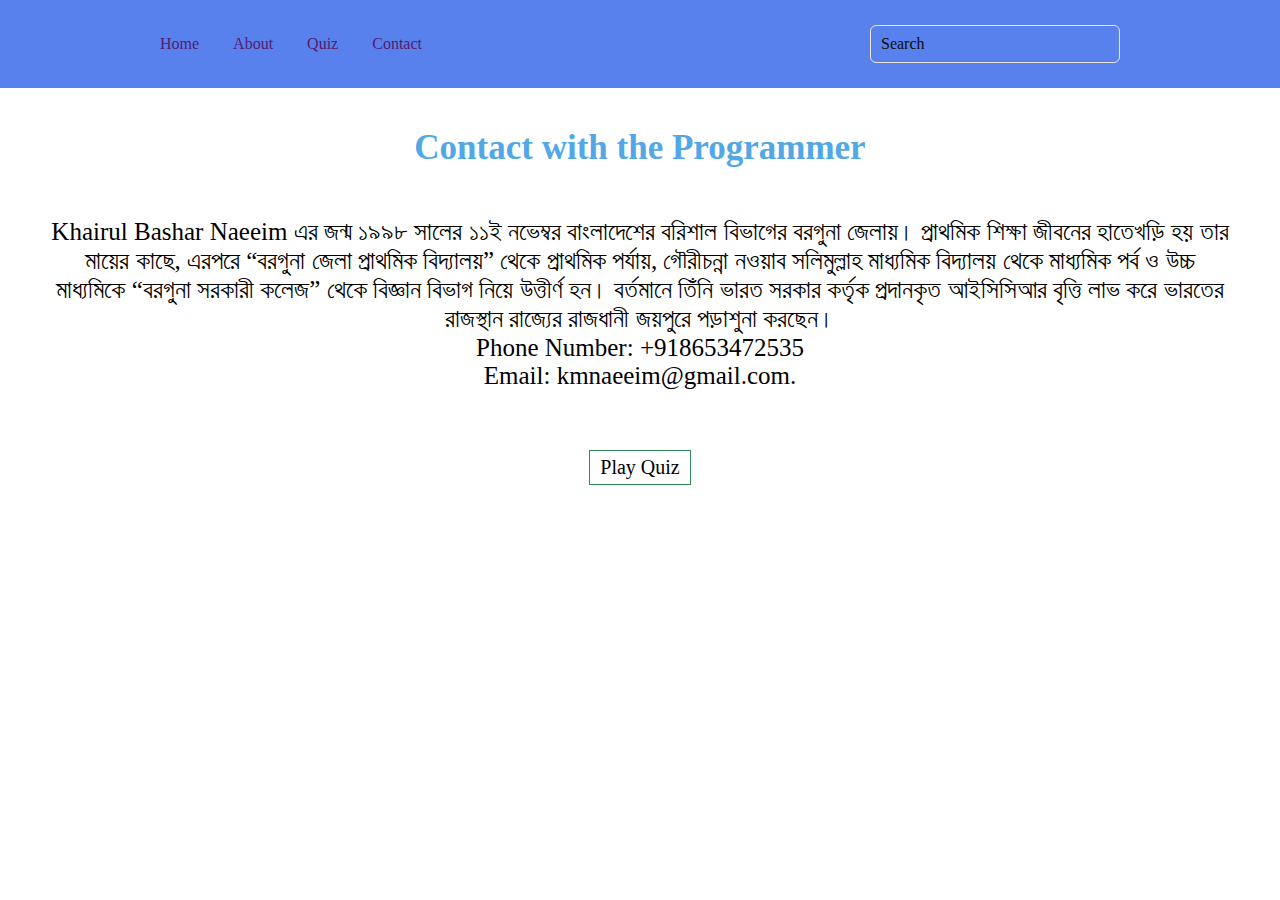
<file: About/index.html>
<!DOCTYPE html>
<html lang="en">
<head>
    <meta charset="UTF-8">
    <meta http-equiv="X-UA-Compatible" content="IE=edge">
    <meta name="viewport" content="width=device-width, initial-scale=1.0">
    <title> Welcome the the dashboard </title>
    <link rel="stylesheet" href="style.css">
</head>
<body>
    <header class="header">
        <nav class="navbar">
            <a href="../Into The Quiz Page/index.html"> Home </a>
            <a href="../About/index.html"> About </a>
            <a href="../Quiz Web/Quiz.html"> Quiz </a>
            <a href="https://www.facebook.com/k.naeeim"> Contact </a>
        </nav>

        <form action="#" class="search-bar">
            <input type="text" placeholder="Search">
            <button type="submit"> <i class='bx bxs-file-find'></i> </button> 
        </form>
    </header>
    <div class="pragraph">
        <h2> Contact with the Programmer </h2>
        <p> Khairul Bashar Naeeim এর জন্ম ১৯৯৮ সালের ১১ই নভেম্বর বাংলাদেশের বরিশাল বিভাগের বরগুনা জেলায়। প্রাথমিক শিক্ষা জীবনের হাতেখড়ি হয় তার মায়ের কাছে, এরপরে “বরগুনা জেলা প্রাথমিক বিদ্যালয়” থেকে প্রাথমিক পর্যায়, গৌরীচন্না নওয়াব সলিমুল্লাহ মাধ্যমিক বিদ্যালয় থেকে মাধ্যমিক পর্ব ও উচ্চ মাধ্যমিকে “বরগুনা সরকারী কলেজ” থেকে বিজ্ঞান বিভাগ নিয়ে উত্তীর্ণ হন। বর্তমানে তিঁনি ভারত সরকার কর্তৃক প্রদানকৃত আইসিসিআর বৃত্তি লাভ করে ভারতের রাজস্থান রাজ্যের রাজধানী জয়পুরে পড়াশুনা করছেন। <br>
                Phone Number: +918653472535 <br>
                Email: kmnaeeim@gmail.com. 
        </p>
        <a href="../Quiz Web/Quiz.html"> <button id="btn2" type="button"> Play Quiz </button> </a>
    </div>


    
    
</body>
</html>
</file>
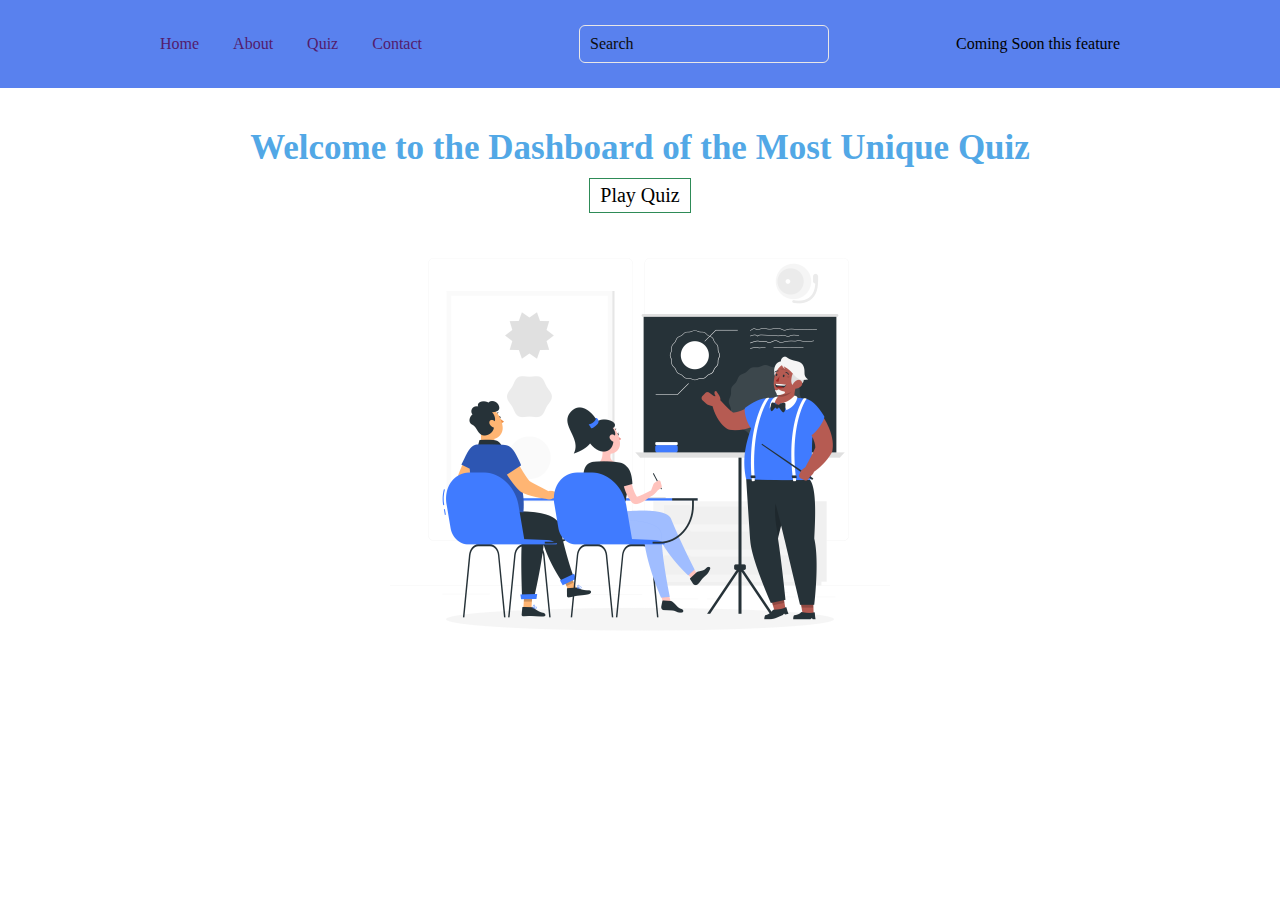
<file: Into The Quiz Page/index.html>
<!DOCTYPE html>
<html lang="en">
<head>
    <meta charset="UTF-8">
    <meta http-equiv="X-UA-Compatible" content="IE=edge">
    <meta name="viewport" content="width=device-width, initial-scale=1.0">
    <title> Welcome the the dashboard </title>
    <link rel="stylesheet" href="style.css">
</head>
<body>
    <header class="header">
        <nav class="navbar">
            <a href="../Into The Quiz Page/index.html"> Home </a>
            <a href="../About/index.html"> About </a>
            <a href="../Quiz Web/Quiz.html"> Quiz </a>
            <a href="https://www.facebook.com/k.naeeim"> Contact </a>
        </nav>

        <form action="#" class="search-bar">
            <input type="text" placeholder="Search">
            <button type="submit"> <i class='bx bxs-file-find'></i> </button> 
        </form>
        <div id="content">
            <img src="#" class="ribbon" alt="User Name">
            <div> </div>
        </div>
    </header>
    <div class="pragraph">
        <h2> Welcome to the Dashboard of the Most Unique Quiz </h2>
        <a href="../Quiz Web/Quiz.html"> <button id="btn2" type="button"> Play Quiz </button> </a>
    </div>

    <div class="login-content">
        <div class="img">
            <img src="Classroom-rafiki.png" alt="">
        </div>
    </div>
    
    <script src="../Into The Quiz Page/script.js">

    </script>
</body>
</html>
</file>
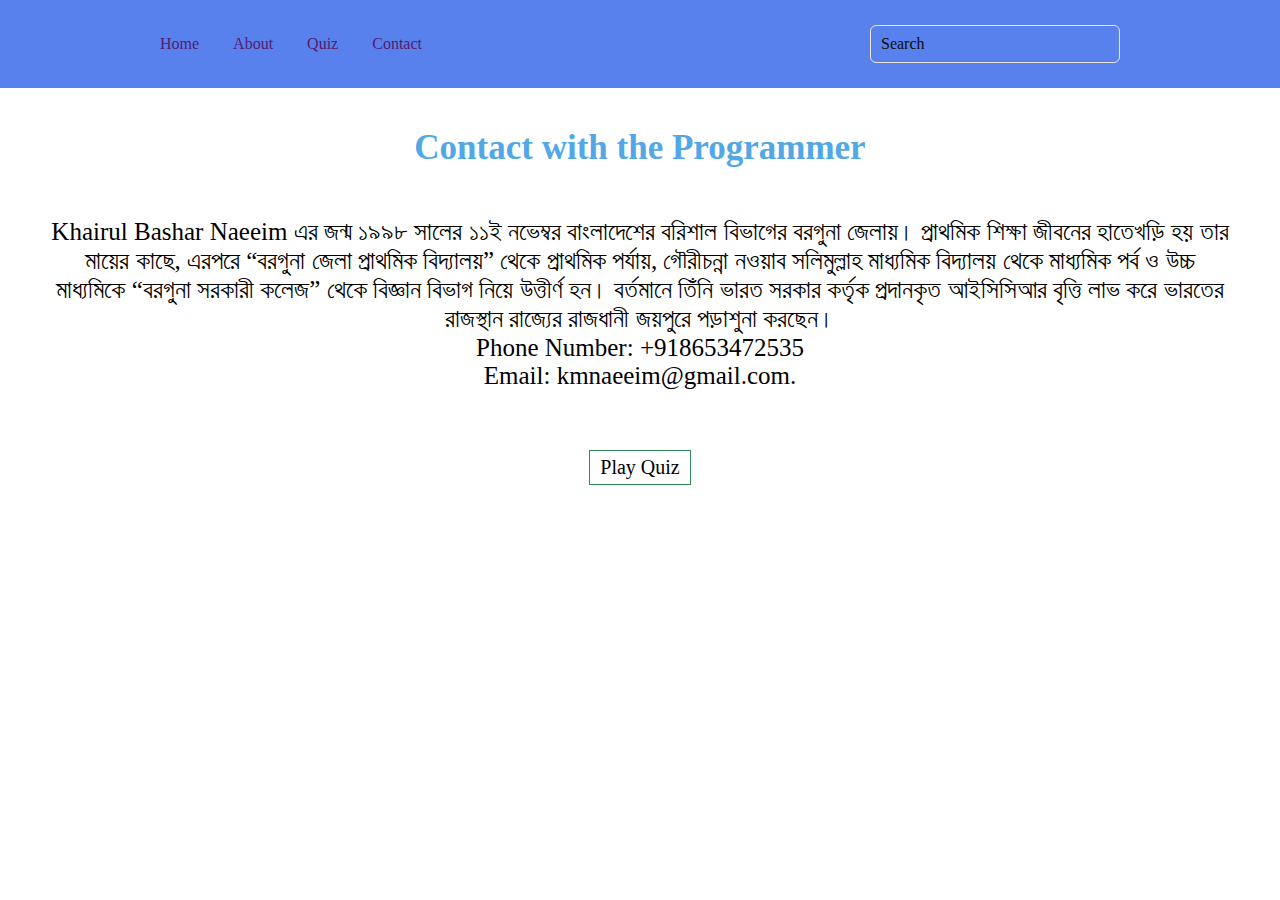
<file: about.html>
<!DOCTYPE html>
<html lang="en">
<head>
    <meta charset="UTF-8">
    <meta http-equiv="X-UA-Compatible" content="IE=edge">
    <meta name="viewport" content="width=device-width, initial-scale=1.0">
    <title> Welcome the the dashboard </title>
    <link rel="stylesheet" href="aboutstyle.css">
</head>
<body>
    <header class="header">
        <nav class="navbar">
            <a href="intothequiz.html"> Home </a>
            <a href="about.html"> About </a>
            <a href="Quiz.html"> Quiz </a>
            <a href="https://www.facebook.com/k.naeeim"> Contact </a>
        </nav>

        <form action="#" class="search-bar">
            <input type="text" placeholder="Search">
            <button type="submit"> <i class='bx bxs-file-find'></i> </button> 
        </form>
    </header>
    <div class="pragraph">
        <h2> Contact with the Programmer </h2>
        <p> Khairul Bashar Naeeim এর জন্ম ১৯৯৮ সালের ১১ই নভেম্বর বাংলাদেশের বরিশাল বিভাগের বরগুনা জেলায়। প্রাথমিক শিক্ষা জীবনের হাতেখড়ি হয় তার মায়ের কাছে, এরপরে “বরগুনা জেলা প্রাথমিক বিদ্যালয়” থেকে প্রাথমিক পর্যায়, গৌরীচন্না নওয়াব সলিমুল্লাহ মাধ্যমিক বিদ্যালয় থেকে মাধ্যমিক পর্ব ও উচ্চ মাধ্যমিকে “বরগুনা সরকারী কলেজ” থেকে বিজ্ঞান বিভাগ নিয়ে উত্তীর্ণ হন। বর্তমানে তিঁনি ভারত সরকার কর্তৃক প্রদানকৃত আইসিসিআর বৃত্তি লাভ করে ভারতের রাজস্থান রাজ্যের রাজধানী জয়পুরে পড়াশুনা করছেন। <br>
                Phone Number: +918653472535 <br>
                Email: kmnaeeim@gmail.com. 
        </p>
        <a href="../Quiz Web/Quiz.html"> <button id="btn2" type="button"> Play Quiz </button> </a>
    </div>


    
    
</body>
</html>
</file>
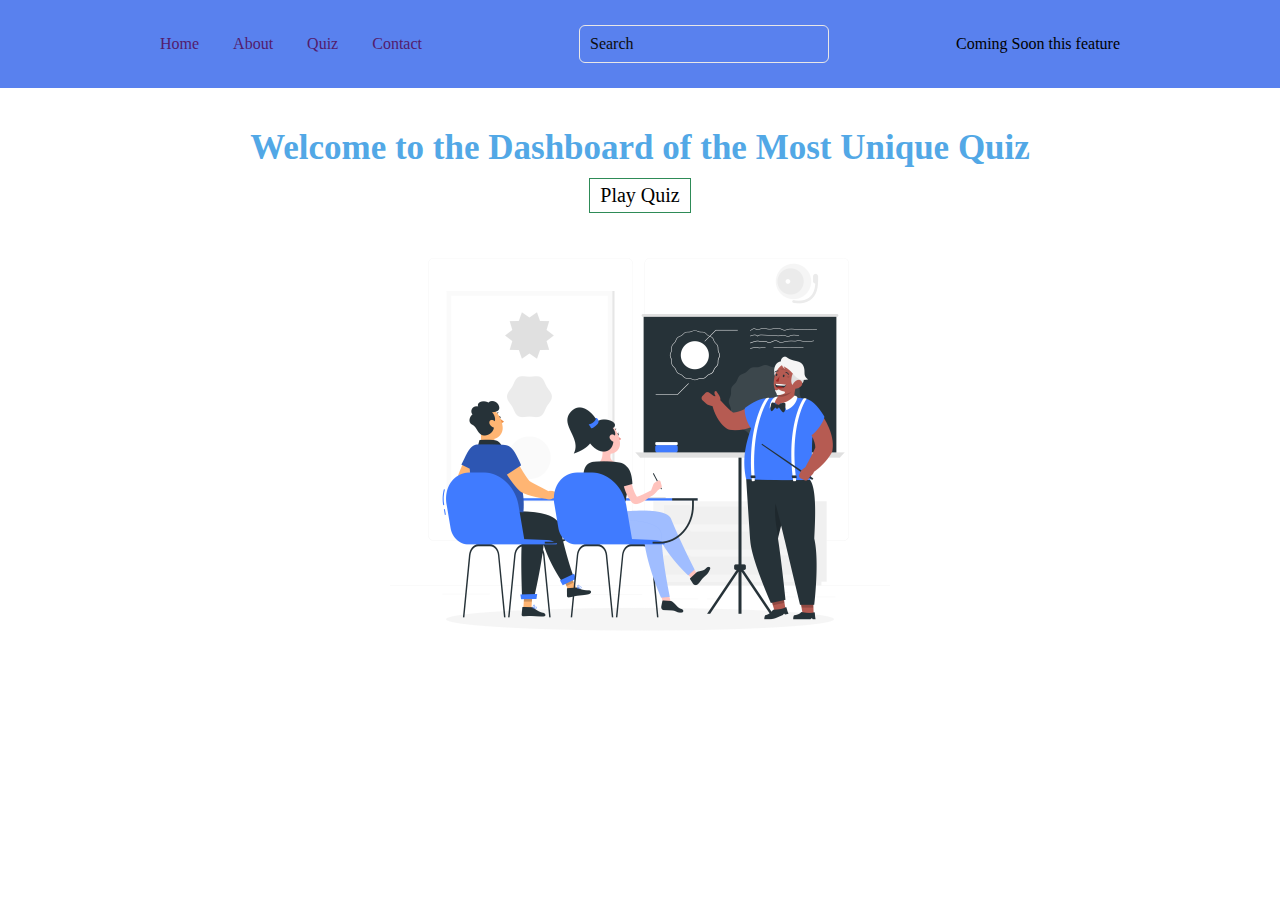
<file: intothequiz.html>
<!DOCTYPE html>
<html lang="en">
<head>
    <meta charset="UTF-8">
    <meta http-equiv="X-UA-Compatible" content="IE=edge">
    <meta name="viewport" content="width=device-width, initial-scale=1.0">
    <title> Welcome the the dashboard </title>
    <link rel="stylesheet" href="intothequize style.css">
</head>
<body>
    <header class="header">
        <nav class="navbar">
            <a href="intothequiz.html"> Home </a>
            <a href="about.html"> About </a>
            <a href="Quiz.html"> Quiz </a>
            <a href="https://www.facebook.com/k.naeeim"> Contact </a>
        </nav>

        <form action="#" class="search-bar">
            <input type="text" placeholder="Search">
            <button type="submit"> <i class='bx bxs-file-find'></i> </button> 
        </form>
        <div id="content">
            <img src="#" class="ribbon" alt="User Name">
            <div> </div>
        </div>
    </header>
    <div class="pragraph">
        <h2> Welcome to the Dashboard of the Most Unique Quiz </h2>
        <a href="Quiz.html"> <button id="btn2" type="button"> Play Quiz </button> </a>
    </div>

    <div class="login-content">
        <div class="img">
            <img src="Classroom-rafiki.png" alt="">
        </div>
    </div>
    
    <script src="intotheqize.js">

    </script>
</body>
</html>
</file>
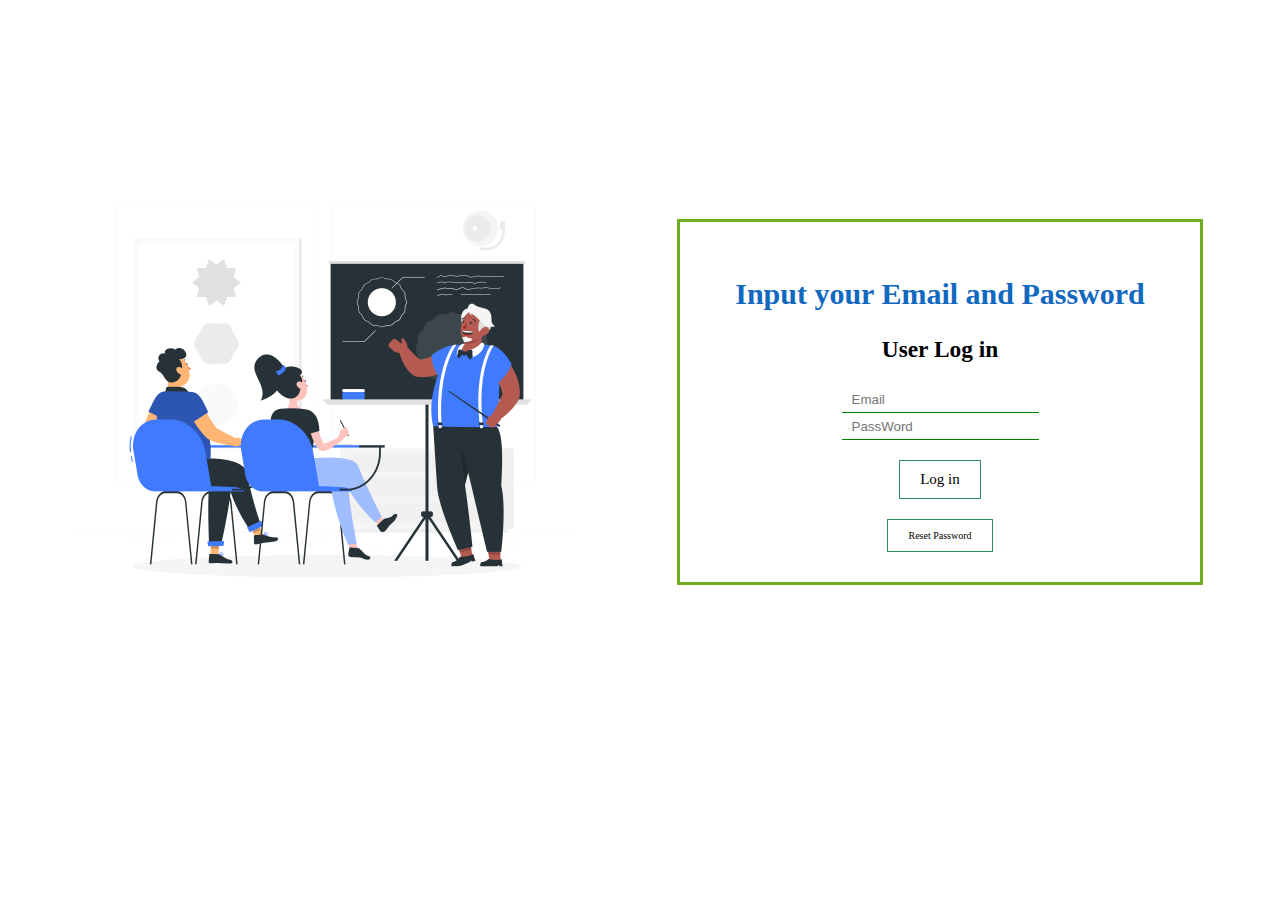
<file: loginpage.html>
<!DOCTYPE html>
<html lang="en">
<head>
    <meta charset="UTF-8">
    <meta http-equiv="X-UA-Compatible" content="IE=edge">
    <meta name="viewport" content="width=device-width, initial-scale=1.0">
    <title> User login </title>
    <link rel="stylesheet" href="loginpage.css">
</head>
<body>
    <div class="img">
        <img src="Classroom-rafiki.png" alt="">
    </div>
    <div class="login">
        <h2> Input your Email and Password </h2>
        <h3>  User Log in </h3>
        <div class="userName">
            <input type="email" id="email" placeholder="Email" required> <br>
            <input type="password" id="userPassword" placeholder="PassWord" required>  
        </div>
        <div class="btn">
            <a href="intothequiz.html">
            <button id="btn1" type="button"> Log in </button> 
            </a>
            <br>
            <button id="btn2" type="button"> Reset Password </button>
        </div>
    </div>
    
</body>
</html>
</file>
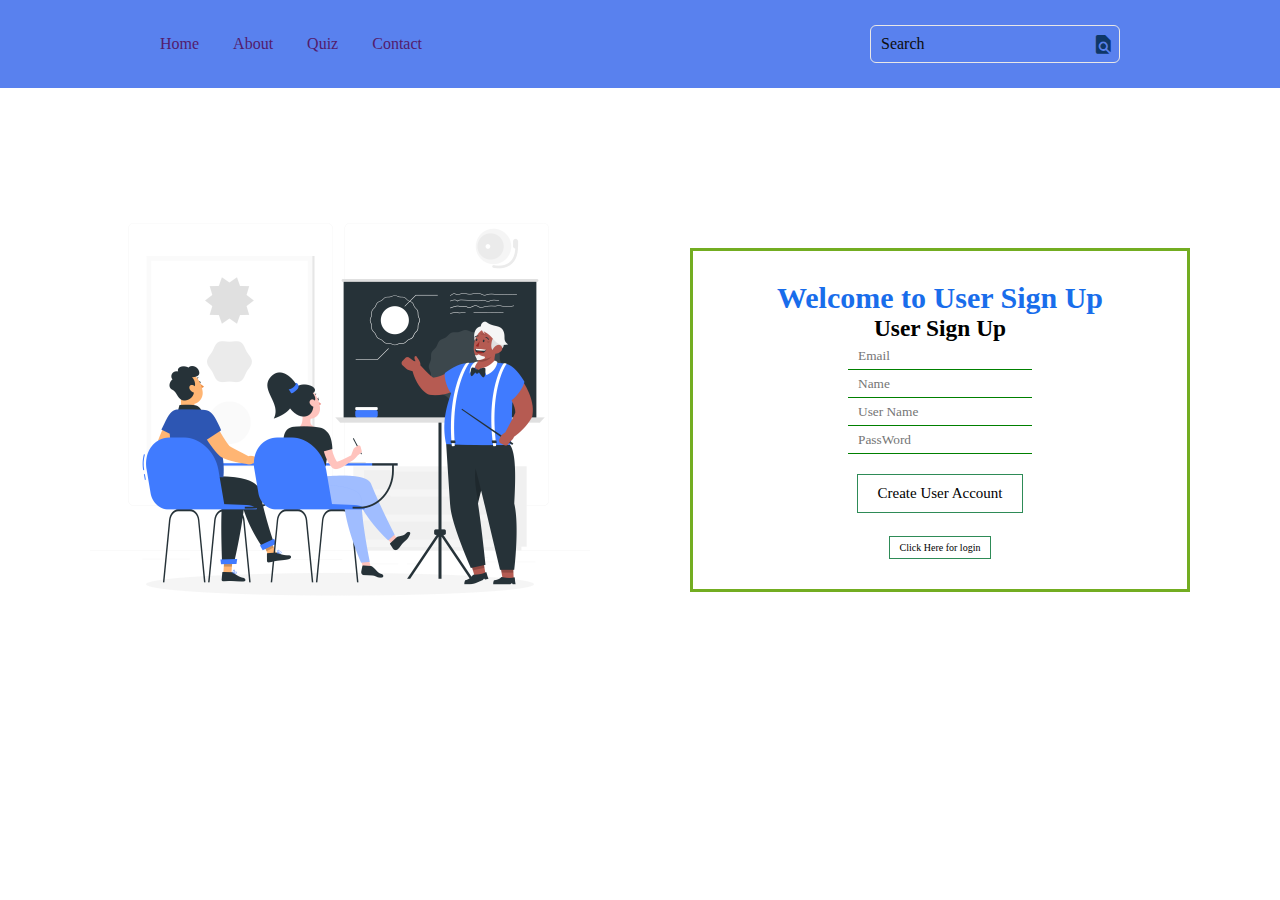
<file: register.html>
<!DOCTYPE html>
<html lang="en">
<head>
    <meta charset="UTF-8">
    <meta http-equiv="X-UA-Compatible" content="IE=edge">
    <meta name="viewport" content="width=device-width, initial-scale=1.0">
    <title> User Sign Up </title>
    <link rel="stylesheet" href="register.css">
    <link href='https://unpkg.com/boxicons@2.1.4/css/boxicons.min.css' rel='stylesheet'>
</head>
<body>
    <header class="header">
        <nav class="navbar">
            <a href="intothequiz.html"> Home </a>
            <a href="about.html"> About </a>
            <a href="Quiz.html"> Quiz </a>
            <a href="https://www.facebook.com/k.naeeim"> Contact </a>
        </nav>

        <form action="#" class="search-bar">
            <input type="text" placeholder="Search">
            <button type="submit"> <i class='bx bxs-file-find'></i> </button> 
        </form>
    </header>

    <div class="login-content">
        <div class="img">
            <img src="Classroom-rafiki.png" alt="">
        </div>
        <div class="login">
            <h2> Welcome to User Sign Up  </h2>
            <h3>  User Sign Up </h3>
            <div class="userName">
                <input type="email" id="email" placeholder="Email" required> <br>
                <input type="text" id="name" placeholder="Name" required> <br>
                <input type="text" id="userName" placeholder="User Name" required> <br>
                <input type="password" id="userPassword" placeholder="PassWord" required>  
            </div>
            <div class="btn">
                <button id="btn1" type="button"> Create User Account </button> <br>
                <a href="loginpage.html">
                <button id="btn2" type="button"> Click Here for login </button>
                </a>
            </div>
        </div>
    </div>
    <script src="register.js"></script>
</body>
</html>
</file>
<file: About/style.css>
* {
    margin: 0;
    padding: 0;
    box-sizing: border-box;
    font-family: 'poppins', 'sans-serif';
}


.login-content{
    margin-top: 80px;
    display: flex;
    justify-content: center;
    align-items: center;
    gap: 100px;
    
}
.header {
    width: 100%;
    padding: 25px 12.5%;
    background: rgb(89, 129, 238);
    display: flex;
    justify-content: space-between;
    align-items: center;    

}

.navbar a {
    position: relative;
    font-size: 16px;
    color: rgb(83, 27, 108);
    text-decoration: none;
    font-weight: 500;
    margin-right: 30px;
}

.navbar a::after {
    content: '';
    position: absolute;
    left: 0;
    bottom: -6px;
    width: 100%;
    height: 2px;
    background: #e4e4e4;
    border-radius: 5px;
    transform: translateY(10px);
    opacity: 0;
    transition: .5s;
}

.navbar a:hover::after {
    transform: translateY(0);
    opacity: 1;
} 

.search-bar{
    width: 250px;
    height: 38px;
    background: transparent;
    border: 1px solid rgb(233, 231, 231);
    border-radius: 6px;
    display: flex;
    align-items: center;

}

.search-bar input {
    width: 100%;
    background: transparent;
    border: none;
    border-radius: 1px;
    outline: none;
    font-size: 16px;
    color: #070707;
    margin: 10px;
    
}

.search-bar input::placeholder {
    color: rgb(12, 12, 12);
    
}

.search-bar button {
    width: 40px;
    height: 100%;
    background: transparent;
    border: none;
    outline: none;
    display: flex;
    justify-content: center;
    align-items: center;
    cursor: pointer;
}

.search-bar button i {
    font-size: 22px;
    color: #0e3768;

}

.pragraph {
    text-align: center;
    margin-top: 40px;  

}

.pragraph h2{
    color: #52a8e6;
    font-size: 35px;
}

#btn2{
    border: 0.5px solid #2E8B57;
    background: none ;
    padding: 5px 10px;
    font-size: 20px;
    cursor: pointer;
    transition: 0.5s;
    margin-top: 10px;
}

#btn2:hover {
    background-color: #52a8e6;
    color: black;
}

p {
    padding: 50px 50px;
    text-align: center;
    font-size: 25px;
    
}
</file>
<file: Into The Quiz Page/style.css>
* {
    margin: 0;
    padding: 0;
    box-sizing: border-box;
    font-family: 'poppins', 'sans-serif';
}

.login-content .img img{
    display: block;
    margin: -90px auto;
    height: 500px;
    width: 500px;

}

.login-content{
    margin-top: 80px;
    display: flex;
    justify-content: center;
    align-items: center;
    gap: 100px;
    
}
.header {
    width: 100%;
    padding: 25px 12.5%;
    background: rgb(89, 129, 238);
    display: flex;
    justify-content: space-between;
    align-items: center;    

}

.navbar a {
    position: relative;
    font-size: 16px;
    color: rgb(83, 27, 108);
    text-decoration: none;
    font-weight: 500;
    margin-right: 30px;
}

.navbar a::after {
    content: '';
    position: absolute;
    left: 0;
    bottom: -6px;
    width: 100%;
    height: 2px;
    background: #e4e4e4;
    border-radius: 5px;
    transform: translateY(10px);
    opacity: 0;
    transition: .5s;
}

.navbar a:hover::after {
    transform: translateY(0);
    opacity: 1;
} 

.search-bar{
    width: 250px;
    height: 38px;
    background: transparent;
    border: 1px solid rgb(233, 231, 231);
    border-radius: 6px;
    display: flex;
    align-items: center;

}

.search-bar input {
    width: 100%;
    background: transparent;
    border: none;
    border-radius: 1px;
    outline: none;
    font-size: 16px;
    color: #070707;
    margin: 10px;
    
}

.search-bar input::placeholder {
    color: rgb(12, 12, 12);
    
}

.search-bar button {
    width: 40px;
    height: 100%;
    background: transparent;
    border: none;
    outline: none;
    display: flex;
    justify-content: center;
    align-items: center;
    cursor: pointer;
}

.search-bar button i {
    font-size: 22px;
    color: #0e3768;

}

.pragraph {
    text-align: center;
    margin-top: 40px;  

}

.pragraph h2{
    color: #52a8e6;
    font-size: 35px;
}

#btn2{
    border: 0.5px solid #2E8B57;
    background: none ;
    padding: 5px 10px;
    font-size: 20px;
    cursor: pointer;
    transition: 0.5s;
    margin-top: 10px;
}

#btn2:hover {
    background-color: #52a8e6;
    color: black;
}

#content {
    position: relative;
}
#content img {
    position: absolute;
    top: 0px;
    right: 0px;
}
</file>
<file: aboutstyle.css>
* {
    margin: 0;
    padding: 0;
    box-sizing: border-box;
    font-family: 'poppins', 'sans-serif';
}


.login-content{
    margin-top: 80px;
    display: flex;
    justify-content: center;
    align-items: center;
    gap: 100px;
    
}
.header {
    width: 100%;
    padding: 25px 12.5%;
    background: rgb(89, 129, 238);
    display: flex;
    justify-content: space-between;
    align-items: center;    

}

.navbar a {
    position: relative;
    font-size: 16px;
    color: rgb(83, 27, 108);
    text-decoration: none;
    font-weight: 500;
    margin-right: 30px;
}

.navbar a::after {
    content: '';
    position: absolute;
    left: 0;
    bottom: -6px;
    width: 100%;
    height: 2px;
    background: #e4e4e4;
    border-radius: 5px;
    transform: translateY(10px);
    opacity: 0;
    transition: .5s;
}

.navbar a:hover::after {
    transform: translateY(0);
    opacity: 1;
} 

.search-bar{
    width: 250px;
    height: 38px;
    background: transparent;
    border: 1px solid rgb(233, 231, 231);
    border-radius: 6px;
    display: flex;
    align-items: center;

}

.search-bar input {
    width: 100%;
    background: transparent;
    border: none;
    border-radius: 1px;
    outline: none;
    font-size: 16px;
    color: #070707;
    margin: 10px;
    
}

.search-bar input::placeholder {
    color: rgb(12, 12, 12);
    
}

.search-bar button {
    width: 40px;
    height: 100%;
    background: transparent;
    border: none;
    outline: none;
    display: flex;
    justify-content: center;
    align-items: center;
    cursor: pointer;
}

.search-bar button i {
    font-size: 22px;
    color: #0e3768;

}

.pragraph {
    text-align: center;
    margin-top: 40px;  

}

.pragraph h2{
    color: #52a8e6;
    font-size: 35px;
}

#btn2{
    border: 0.5px solid #2E8B57;
    background: none ;
    padding: 5px 10px;
    font-size: 20px;
    cursor: pointer;
    transition: 0.5s;
    margin-top: 10px;
}

#btn2:hover {
    background-color: #52a8e6;
    color: black;
}

p {
    padding: 50px 50px;
    text-align: center;
    font-size: 25px;
    
}
</file>
<file: intothequize style.css>
* {
    margin: 0;
    padding: 0;
    box-sizing: border-box;
    font-family: 'poppins', 'sans-serif';
}

.login-content .img img{
    display: block;
    margin: -90px auto;
    height: 500px;
    width: 500px;

}

.login-content{
    margin-top: 80px;
    display: flex;
    justify-content: center;
    align-items: center;
    gap: 100px;
    
}
.header {
    width: 100%;
    padding: 25px 12.5%;
    background: rgb(89, 129, 238);
    display: flex;
    justify-content: space-between;
    align-items: center;    

}

.navbar a {
    position: relative;
    font-size: 16px;
    color: rgb(83, 27, 108);
    text-decoration: none;
    font-weight: 500;
    margin-right: 30px;
}

.navbar a::after {
    content: '';
    position: absolute;
    left: 0;
    bottom: -6px;
    width: 100%;
    height: 2px;
    background: #e4e4e4;
    border-radius: 5px;
    transform: translateY(10px);
    opacity: 0;
    transition: .5s;
}

.navbar a:hover::after {
    transform: translateY(0);
    opacity: 1;
} 

.search-bar{
    width: 250px;
    height: 38px;
    background: transparent;
    border: 1px solid rgb(233, 231, 231);
    border-radius: 6px;
    display: flex;
    align-items: center;

}

.search-bar input {
    width: 100%;
    background: transparent;
    border: none;
    border-radius: 1px;
    outline: none;
    font-size: 16px;
    color: #070707;
    margin: 10px;
    
}

.search-bar input::placeholder {
    color: rgb(12, 12, 12);
    
}

.search-bar button {
    width: 40px;
    height: 100%;
    background: transparent;
    border: none;
    outline: none;
    display: flex;
    justify-content: center;
    align-items: center;
    cursor: pointer;
}

.search-bar button i {
    font-size: 22px;
    color: #0e3768;

}

.pragraph {
    text-align: center;
    margin-top: 40px;  

}

.pragraph h2{
    color: #52a8e6;
    font-size: 35px;
}

#btn2{
    border: 0.5px solid #2E8B57;
    background: none ;
    padding: 5px 10px;
    font-size: 20px;
    cursor: pointer;
    transition: 0.5s;
    margin-top: 10px;
}

#btn2:hover {
    background-color: #52a8e6;
    color: black;
}

#content {
    position: relative;
}
#content img {
    position: absolute;
    top: 0px;
    right: 0px;
}
</file>
<file: loginpage.css>
body{
    display: flex;
    justify-content: center;
    align-items: center;
    margin-top: 150px;
    gap: 100px;
}
h2{
    color: #1168bf;
}
.img img {
    width: 500px;
    gap: 100px;
}
.login {
    width: 500px;
    border: 3px solid #73AD21;
    text-align: center;
    font-size: 20px;
    padding: 30px 10px;
    row-gap: 10px;
  }
  
  .login input {
      border:none;
      padding: 5px 10px;
      border-bottom: 1px solid green;
  
  }

  #btn1 {
    border: 0.5px solid #2E8B57;
    background: none;
    padding: 10px 20px;
    font-size: 15px;
    font-family: Cambria, Cochin, Georgia, Times, 'Times New Roman', serif;
    cursor: pointer;
    margin: 20px;
    transition: 0.5s;
    
}
#btn2 {
    border: 0.5px solid #2E8B57;
    background: none;
    padding: 10px 20px;
    font-size: 10px;
    font-family: Cambria, Cochin, Georgia, Times, 'Times New Roman', serif;
    cursor: pointer;
    transition: 0.5s;
    
}

#btn1:hover {
    background-color: #1168bf;
    color: black;
}

#btn2:hover {
    background-color: #dd0d0d;
    color: black;
}
</file>
<file: register.css>
@import url('https://fonts.googleapis.com/css2?family=Mukta&display=swap');

* {
    margin: 0;
    padding: 0;
    box-sizing: border-box;
    font-family: 'poppins', 'sans-serif';
}

.login-content .img img{
    width: 500px;

}

.login-content{
    margin-top: 80px;
    display: flex;
    justify-content: center;
    align-items: center;
    gap: 100px;
    
}
.header {
    width: 100%;
    padding: 25px 12.5%;
    background: rgb(89, 129, 238);
    display: flex;
    justify-content: space-between;
    align-items: center;    

}

.navbar a {
    position: relative;
    font-size: 16px;
    color: rgb(83, 27, 108);
    text-decoration: none;
    font-weight: 500;
    margin-right: 30px;
}

.navbar a::after {
    content: '';
    position: absolute;
    left: 0;
    bottom: -6px;
    width: 100%;
    height: 2px;
    background: #e4e4e4;
    border-radius: 5px;
    transform: translateY(10px);
    opacity: 0;
    transition: .5s;
}

.navbar a:hover::after {
    transform: translateY(0);
    opacity: 1;
} 

.search-bar{
    width: 250px;
    height: 38px;
    background: transparent;
    border: 1px solid rgb(233, 231, 231);
    border-radius: 6px;
    display: flex;
    align-items: center;

}

.search-bar input {
    width: 100%;
    background: transparent;
    border: none;
    border-radius: 1px;
    outline: none;
    font-size: 16px;
    color: #070707;
    margin: 10px;
    
}

.search-bar input::placeholder {
    color: rgb(12, 12, 12);
    
}

.search-bar button {
    width: 40px;
    height: 100%;
    background: transparent;
    border: none;
    outline: none;
    display: flex;
    justify-content: center;
    align-items: center;
    cursor: pointer;
}

.search-bar button i {
    font-size: 22px;
    color: #0e3768;

}

.login {
  width: 500px;
  border: 3px solid #73AD21;
  text-align: center;
  font-size: 20px;
  padding: 30px 10px;
}

.login input {
    border:none;
    padding: 5px 10px;
    border-bottom: 1px solid green;

}

h2 {
    color: rgb(25, 109, 235);
    
}

#btn1 {
    border: 0.5px solid #2E8B57;
    background: none;
    padding: 10px 20px;
    font-size: 15px;
    font-family: Cambria, Cochin, Georgia, Times, 'Times New Roman', serif;
    cursor: pointer;
    margin: 20px;
    transition: 0.5s;
    
}
#btn2{
    border: 0.5px solid #2E8B57;
    background: none ;
    padding: 5px 10px;
    font-size: 10px;
    cursor: pointer;
    transition: 0.5s;
}

#btn1:hover {
    background-color: #2E8B57;
    color: black;
}

#btn2:hover {
    background-color: #4c8ebe;
    color: black;
}
</file>
